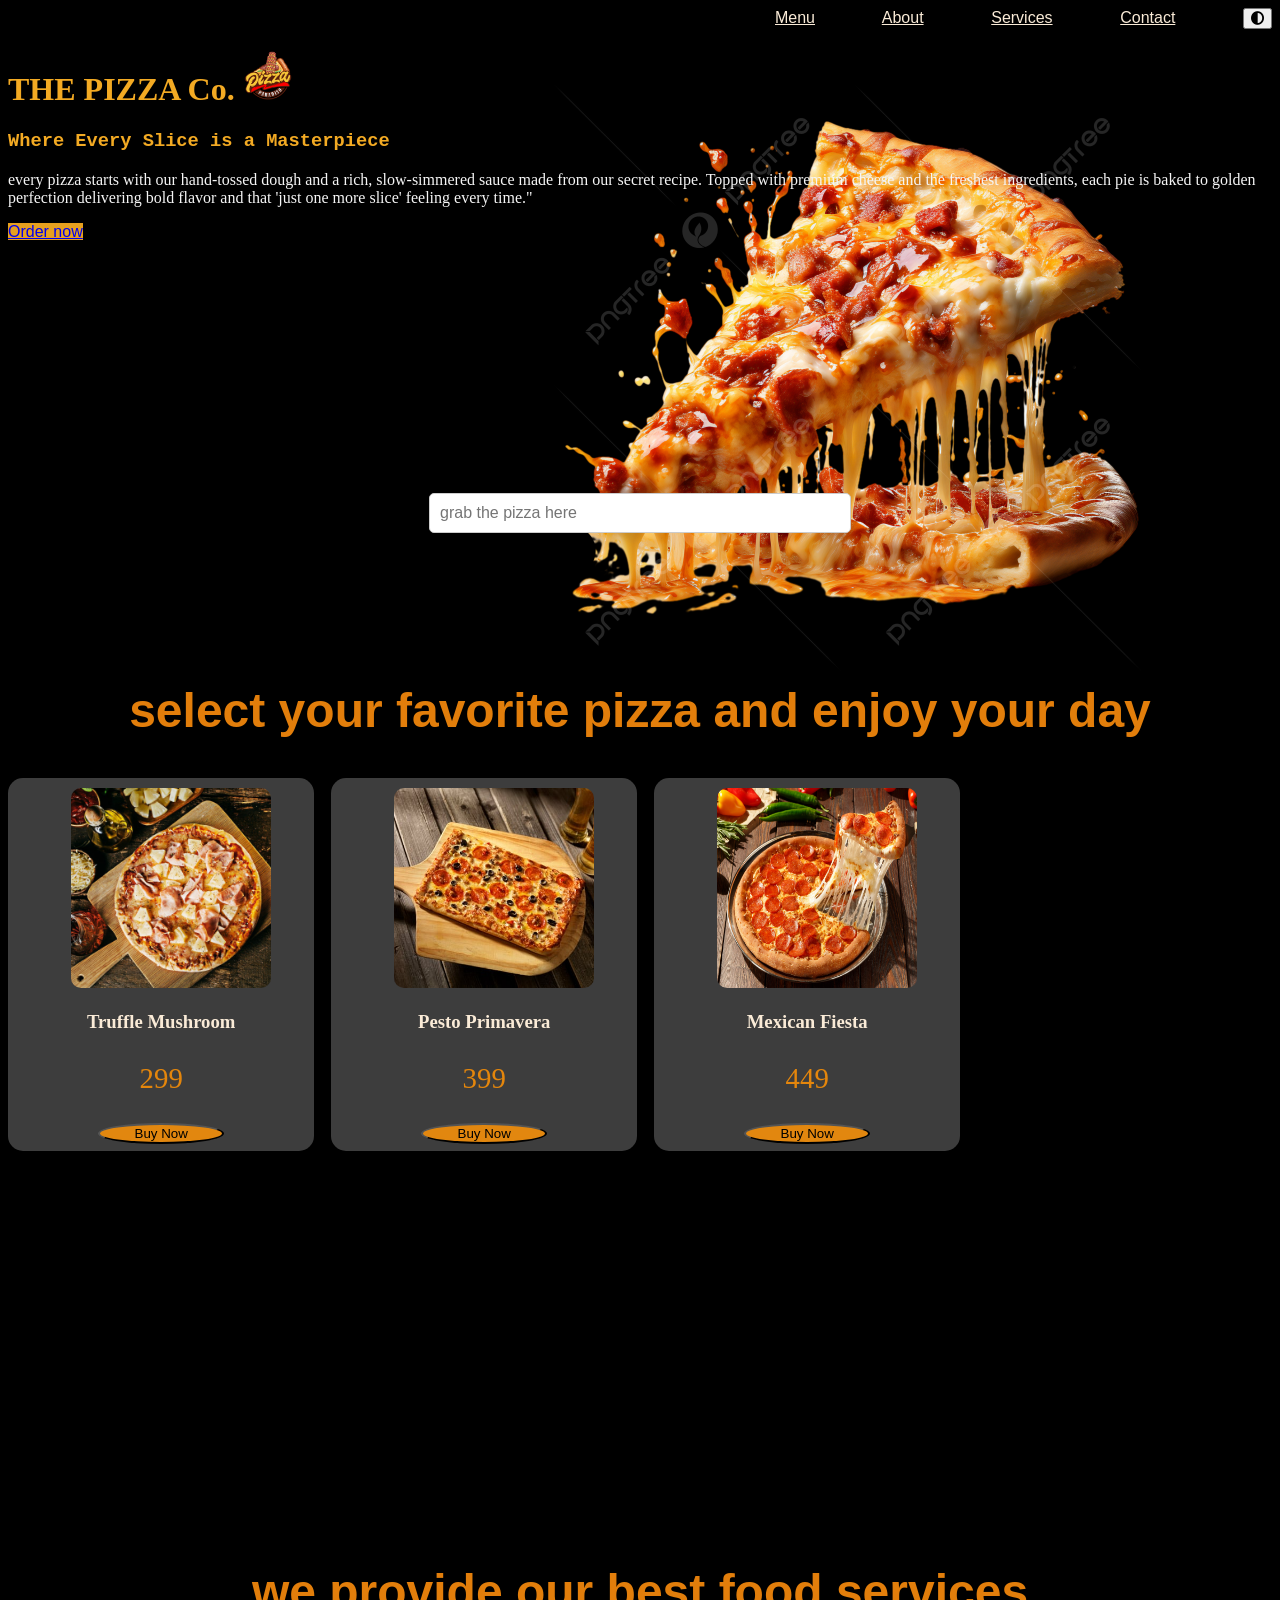
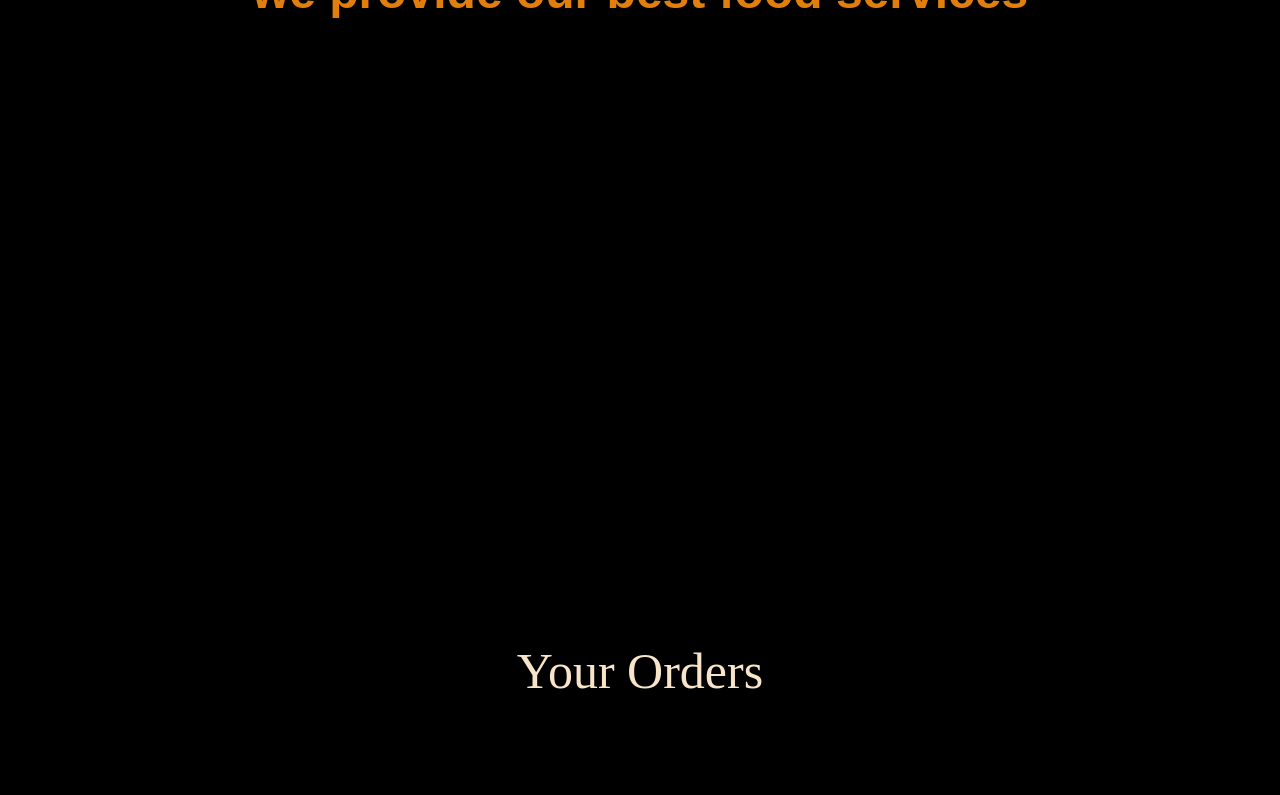
<file: pizza_website/pizza.html>
<!DOCTYPE html>
<html lang="en">
<head>
    <div class="icons">
        <a href="#">Menu</a>
        <a href="#">About</a>
        <a href="#">Services</a> 
        <a href="#">Contact</a>
        <button onclick="toggleDarkMode()"><i class="fa-solid fa-circle-half-stroke"></i></button>
     </div>
    <meta charset="UTF-8">
    <meta name="viewport" content="width=device-width, initial-scale=1.0">
    <title>Document</title>
    <link href="https://unpkg.com/aos@2.3.4/dist/aos.css" rel="stylesheet">
    <link rel="stylesheet" href="pizza.css">
    <link rel="stylesheet" href="https://cdnjs.cloudflare.com/ajax/libs/font-awesome/6.7.2/css/all.min.css">

    <link rel="stylesheet" href="pizzahome.css">
</head>
<body>
    <h1 class="pizzahead">THE PIZZA Co. <img class="pizzaimg"    src="pizza logo.png" alt="..." width="50px " height="50px"></h1> 
    <h3 class="pizzasub">Where Every Slice is a Masterpiece</h3>
    <p>every pizza starts with our hand-tossed dough and a rich, slow-simmered sauce made from our secret recipe. Topped with premium cheese and the freshest ingredients, each pie is baked to golden perfection delivering bold flavor and that 'just one more slice' feeling every time."</p>
 
    <a href="#typeofpizzas" class="order"> Order now</a>

    <div class="search-container">
     <input type="text" id="searchInput" placeholder="grab the pizza here" onkeyup="searchpizza()">
    </div>

    <section id="typeofpizzas"></section>
    <h2>select your favorite pizza and enjoy your day</h2>

    <div class="pizzas" data-name="Truffle Mushroom" data-aos="fade-up"data-aos-duration="1500"data-aos-delay="200">
        <img class="pizza-img"  src="pizza1.jpg" alt="...">
        <h3>Truffle Mushroom</h3>
        <p class="price">299</p>
        <button class="Buy"   style="width: 70%;">Buy Now</button>
      </div>

      <div class="pizzas" data-name="Pesto Primavera"data-aos="fade-up" data-aos-delay="300"data-aos-duration="1500">
          <img  class="pizza-img" src="pizza2.jpg" alt="..">
          <h3>Pesto Primavera</h3>
          <p class="price">399</p>
          <button class="Buy" style="width: 70%;">Buy Now</button>
      </div>

      <div class="pizzas" data-name="Mexican Fiesta"data-aos="fade-up" data-aos-delay="400"data-aos-duration="1500">
          <img  class="pizza-img" src="pizza3.jpg" alt="..">
          <h3>Mexican Fiesta</h3>
          <p class="price">449</p>
          <button class="Buy" style="width: 70%;">Buy Now</button>
      </div>

      <div class="pizzas" data-name="Zesty Zucchini"data-aos="fade-up" data-aos-duration="1500" data-aos-delay="500">
          <img  class="pizza-img" src="pizza4.jpg" alt="..">
          <h3>Zesty Zucchini</h3>
          <p class="price">499</p>
          <button class="Buy"  style="width: 70%;">Buy Now</button>
      </div>

      <section id="Services"></section>
    <h2>we provide our best food services</h2>
    <a href="#."><i class="fa-solid fa-utensils custom-icon" data-aos="fade-up" data-aos-duration="1500"></i></a>
    <p class="foodorder"> Your Orders</p>


    <script src="pizza.js"></script>
    <script src="https://unpkg.com/aos@2.3.4/dist/aos.js"></script>
<script>
  AOS.init();
</script>
</body>
</html>
</file>
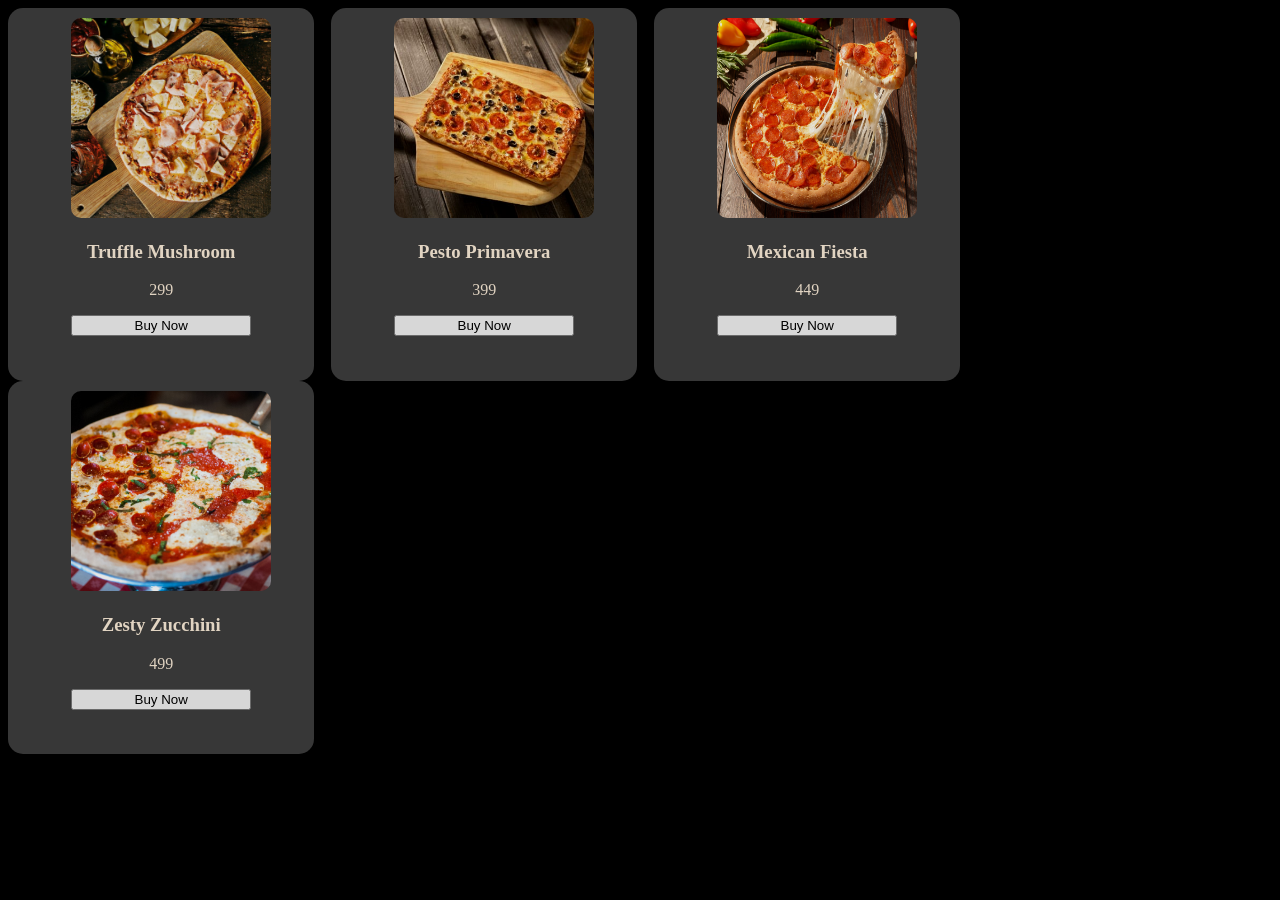
<file: pizza_website/pizzahome.html>
<!DOCTYPE html>
<html lang="en">
<head>
    <link rel="stylesheet" href="pizzahome.css">
    <meta charset="UTF-8">
    <meta name="viewport" content="width=device-width, initial-scale=1.0">
    <title>Document</title>
</head>
<body>
    <div class="pizzas">
      <img class="pizza-img"  src="pizza1.jpg" alt="...">
      <h3>Truffle Mushroom</h3>
      <p>299</p>
      <button style="width: 100%;">Buy Now</button>
    </div>
    <div class="pizzas">
        <img  class="pizza-img" src="pizza2.jpg" alt="..">
        <h3>Pesto Primavera</h3>
        <p>399</p>
        <button style="width: 100%;">Buy Now</button>
    </div>
    <div class="pizzas">
        <img  class="pizza-img" src="pizza3.jpg" alt="..">
        <h3>Mexican Fiesta</h3>
        <p>449</p>
        <button style="width: 100%;">Buy Now</button>
    </div>
    <div class="pizzas">
        <img  class="pizza-img" src="pizza4.jpg" alt="..">
        <h3>Zesty Zucchini</h3>
        <p>499</p>
        <button style="width: 100%;">Buy Now</button>
    </div>
    <script src="pizza.js"></script>
</body>
</html>
</file>
<file: pizza_website/pizza.css>
body{
    background-color: black;
    background-image: url(pizza.png);background-repeat: no-repeat;background-size: 600px;background-position: 550px 80px;
}
.pizza.png{
    opacity: 50%;
}

.pizzahead{
    font-family: Cambria, Cochin, Georgia, Times, 'Times New Roman', serif;
    color: rgb(243, 170, 35);
   
}
.pizzasub{
    font-family:'Courier New', Courier, monospace;
    color: rgb(243, 170, 35);
}
p{
    color: whitesmoke;
    font-family:'Times New Roman', Times, serif;
}
.icons{
    font-family: 'Franklin Gothic Medium', 'Arial Narrow', Arial, sans-serif;
    font-size: 100%;
    color: rgb(66, 66, 66);
    text-align: right;
}
.icons a{
    margin-right: 5%;
    color: antiquewhite;
}
.order{
    background-color: rgb(230, 160, 31);
    font-family:Impact, Haettenschweiler, 'Arial Narrow Bold', sans-serif;
    background-size: 100%;
}
.dark-mode{
    background-color: rgb(247, 243, 243);
    color: rgb(12, 12, 12);
}
.dark-mode p,
.dark-mode .icons a
{ color: black;
    
}
html{
    scroll-behavior: smooth;
}
#typeofpizzas {
    padding-top: 10vh;
}
h2{
color: rgb(226, 126, 11);
text-align: center;
font-size: 300%;
font-family:Impact, Haettenschweiler, 'Arial Narrow Bold', sans-serif;
}
.dark-mode h3{
    color:black
}
</file>
<file: pizza_website/pizzahome.css>
body{
    background-color: black;
}
.pizzas{
    width: 0000180px;
    height: 300px;
    display: inline-block;
    padding: 5%;
    background-color: rgb(61, 61, 61);  border-radius: 15px;
    text-align: center;
    vertical-align: top;
    padding-top: 10px;
    margin-right: 1%;
    opacity: 90%;
    color: antiquewhite;
    
     
}
.pizza-img{
    width: 200px;
    height: 200px;
    border-radius: 5%;
    object-fit: cover;
    transition: 0.2s ease;
    cursor: pointer;
    
}
.price{
    color: rgb(228, 134, 12);
    font-family: 'Times New Roman', Times, serif;
    font-size: 180%;
}
.dark-mode .pizzas{
    background-color: rgb(253, 229, 197);
}
.Buy{
    border-radius: 50%;
    size: 30%;
    background-color: rgb(226, 135, 15);
}
.search-container{
    text-align: center;
    margin-top: 20%;
}
#searchInput {
    width: 60%;
    padding: 10px;
    font-size: 16px;
    border: 1px solid #ccc;
    border-radius: 5px;
    margin-bottom: 20px;
    max-width: 400px;
}
.pizza-img:hover{
    transform: scale(1.1)rotate(8deg);
}
[data-aos]{
    transition: 0.5 ease-in;
}
.orders{
    width: 600px;
    height: 800px;
    text-align: center;
}
.custom-icon{
    padding: 20vh;
    font-size: 800%;
    display:flex;
    justify-content: center;
    color: rgb(201, 94, 18);
}
.foodorder{
    font-size: 50px;
    color: rgb(248, 228, 201);
    text-align: center;
    font-family: Georgia, 'Times New Roman', Times, serif;
    padding: 5vh;

}
</file>
